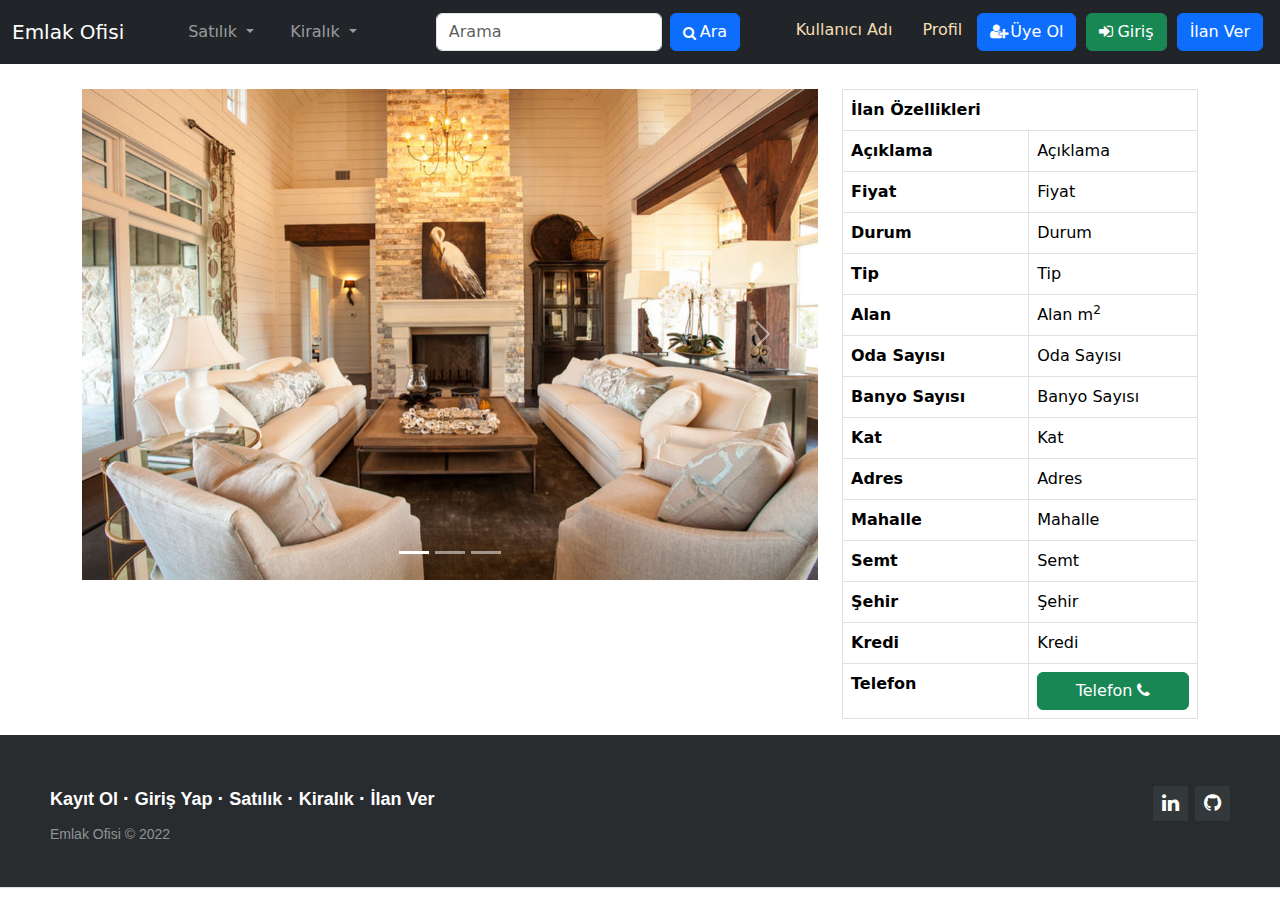
<file: Emlak Ofisi/Pages/ilanbilgisi.html>
<!doctype html>
<html lang="tr">
<head>
    <!-- Required meta tags -->
    <meta charset="utf-8">
    <meta name="viewport" content="width=device-width, initial-scale=1">

    <!-- Bootstrap CSS -->
   
    <link rel="stylesheet" href="../css/style.css" />
    <link rel="stylesheet" href="https://cdnjs.cloudflare.com/ajax/libs/font-awesome/4.7.0/css/font-awesome.min.css">

    <link href="https://cdn.jsdelivr.net/npm/bootstrap@5.1.3/dist/css/bootstrap.min.css" rel="stylesheet">
    <script src="https://cdn.jsdelivr.net/npm/bootstrap@5.1.3/dist/js/bootstrap.bundle.min.js"></script>

    <script src="https://code.jquery.com/jquery-3.3.1.slim.min.js" integrity="sha384-q8i/X+965DzO0rT7abK41JStQIAqVgRVzpbzo5smXKp4YfRvH+8abtTE1Pi6jizo" crossorigin="anonymous"></script>
    <script src="https://cdnjs.cloudflare.com/ajax/libs/popper.js/1.14.7/umd/popper.min.js" integrity="sha384-UO2eT0CpHqdSJQ6hJty5KVphtPhzWj9WO1clHTMGa3JDZwrnQq4sF86dIHNDz0W1" crossorigin="anonymous"></script>
    <script src="https://stackpath.bootstrapcdn.com/bootstrap/4.3.1/js/bootstrap.min.js" integrity="sha384-JjSmVgyd0p3pXB1rRibZUAYoIIy6OrQ6VrjIEaFf/nJGzIxFDsf4x0xIM+B07jRM" crossorigin="anonymous"></script>
    
    
    <title>Emlak Ofisi</title>
</head>
<body>
    <header>
        <!--navbar-->
        <nav class="navbar navbar-expand-lg navbar-dark bg-dark">
            <div class="container-fluid">
                <a class="navbar-brand" href="#">Emlak Ofisi</a>
                <button class="navbar-toggler" type="button" data-bs-toggle="collapse" data-bs-target="#navbarSupportedContent" aria-controls="navbarSupportedContent" aria-expanded="false" aria-label="Toggle navigation">
                    <span class="navbar-toggler-icon"></span>
                </button>

                <div class="collapse navbar-collapse" id="navbarSupportedContent">
                    <ul class="navbar-nav me-auto mb-2 mb-lg-0" style="padding-left: 40px;">
                        <li class="nav-item dropdown">
                            <a class="nav-link dropdown-toggle" href="#" id="navbarDropdown" role="button" data-bs-toggle="dropdown" aria-expanded="false">
                                Satılık
                            </a>
                            <ul class="dropdown-menu" aria-labelledby="navbarDropdown">
                                <li><a class="dropdown-item" href="#">Ev</a></li>
                                <li><hr class="dropdown-divider"></li>
                                <li><a class="dropdown-item" href="#">Arsa</a></li>
                                <li><hr class="dropdown-divider"></li>
                                <li><a class="dropdown-item" href="#">Dükkan</a></li>
                            </ul>
                        </li>
                        <li class="nav-item dropdown" style="padding-left: 20px;">
                            <a class="nav-link dropdown-toggle" href="#" id="navbarDropdown" role="button" data-bs-toggle="dropdown" aria-expanded="false" >
                                Kiralık
                            </a>
                            <ul class="dropdown-menu" aria-labelledby="navbarDropdown">
                                <li><a class="dropdown-item" href="#">Ev</a></li>
                                <li><hr class="dropdown-divider"></li>
                                <li><a class="dropdown-item" href="#">Arsa</a></li>
                                <li><hr class="dropdown-divider"></li>
                                <li><a class="dropdown-item" href="#">Dükkan</a></li>
                            </ul>
                        </li>
                    </ul>
                    <form class="d-flex mx-auto">
                        <input class="form-control me-2" type="search" placeholder="Arama" aria-label="Search">
                        
                        <button class="btn btn-primary d-flex" type="submit"><i class="fa fa-search" style="font-size: 14px; padding-top: 6px; padding-right: 4px;"></i>Ara</button>
                    </form>

                    <ul class="nav navbar-nav navbar-right" style="padding: 5px;">
                        <li style="padding-top: 5px;"><a style="color: wheat; padding: 15px; text-decoration: none;" href="#">Kullanıcı Adı</a></li>
                        <li style="padding-top: 5px;"><a style="color: wheat; padding: 15px;  text-decoration: none;" href="#">Profil</a></li>

                        <div class="nav navbar-nav navbar-right d-flex">
                            <li style="padding-right:10px;"><a class="btn btn-primary"><i class="fa fa-user-plus" style="padding-right: 2px;"></i>Üye Ol</a></li>
                            <li style="padding-right:10px;"><a class="btn btn-success"><i class="fa fa-sign-in" style="padding-right: 4px;"></i>Giriş</a></li>
                            <li><a class="btn btn-primary">İlan Ver</a></li>
                            
                        </div>
                    </ul>
                   
                  
                </div>
            </div>
        </nav>
        <!--navbar-->
    </header>
    <div class="container" style="padding-top: 25px;">
        <div class="row">
            <div class="col-md-8">
                <div id="carouselExampleIndicators" class="carousel slide" data-bs-ride="carousel">
                    <div class="carousel-indicators">
                      <button type="button" data-bs-target="#carouselExampleIndicators" data-bs-slide-to="0" class="active" aria-current="true" aria-label="Slide 1"></button>
                      <button type="button" data-bs-target="#carouselExampleIndicators" data-bs-slide-to="1" aria-label="Slide 2"></button>
                      <button type="button" data-bs-target="#carouselExampleIndicators" data-bs-slide-to="2" aria-label="Slide 3"></button>
                    </div>
                    <div class="carousel-inner">
                      <div class="carousel-item active">
                        <img src="../images/5.jpg" class="d-block w-100" alt="...">
                      </div>
                      <div class="carousel-item">
                        <img src="../images/6.jpg" class="d-block w-100" alt="...">
                      </div>
                      <div class="carousel-item">
                        <img src="../images/5.jpg" class="d-block w-100" alt="...">
                      </div>
                    </div>
                    <button class="carousel-control-prev" type="button" data-bs-target="#carouselExampleIndicators" data-bs-slide="prev">
                      <span class="carousel-control-prev-icon" aria-hidden="true"></span>
                      <span class="visually-hidden">Previous</span>
                    </button>
                    <button class="carousel-control-next" type="button" data-bs-target="#carouselExampleIndicators" data-bs-slide="next">
                      <span class="carousel-control-next-icon" aria-hidden="true"></span>
                      <span class="visually-hidden">Next</span>
                    </button>
                  </div>
            </div>
           <div class="col-md-4">
               <table class="table table-bordered">
                   <tbody>
                     <tr><th colspan="2">İlan Özellikleri</th></tr>
                     <tr><td><strong>Açıklama</strong></td><td>Açıklama</td></tr>
                     <tr><td><strong>Fiyat</strong></td><td>Fiyat</td></tr>
                     <tr><td><strong>Durum</strong></td><td>Durum</td></tr>
                     <tr><td><strong>Tip</strong></td><td>Tip</td></tr>
                     <tr><td><strong>Alan</strong></td><td>Alan m<sup>2</sup></td></tr>
                     <tr><td><strong>Oda Sayısı</strong></td><td>Oda Sayısı</td></tr>
                     <tr><td><strong>Banyo Sayısı</strong></td><td>Banyo Sayısı</td></tr>
                     <tr><td><strong>Kat</strong></td><td>Kat</td></tr>
                     <tr><td><strong>Adres</strong></td><td>Adres</td></tr>
                     <tr><td><strong>Mahalle</strong></td><td>Mahalle</td></tr>
                     <tr><td><strong>Semt</strong></td><td>Semt</td></tr>
                     <tr><td><strong>Şehir</strong></td><td>Şehir</td></tr>
                     <tr><td><strong>Kredi</strong></td><td>Kredi</td></tr>
                     <tr><td><strong>Telefon</strong></td><td><button class="btn btn-success btn-block" style="width: 100%;">Telefon<i class="fa fa-phone" style="padding-left: 5px;"></i></button></td></tr>
                   </tbody>

               </table>
           </div>
        </div>
    </div>
   
        <footer class="footer-distributed">
          <!--footer-->
          <div class="footer-right">
    
            <a href="https://www.linkedin.com/in/utku-eren-bulut-604b101a3/"><i class="fa fa-linkedin"></i></a>
            <a href="https://github.com/utkueren"><i class="fa fa-github"></i></a>
    
          </div>
    
          <div class="footer-left">
    
            <p class="footer-links">
             
    
              <a class="link-1" href="#">Kayıt Ol</a>
    
              <a href="#">Giriş Yap</a>
    
              <a href="#">Satılık</a>
    
              <a href="#">Kiralık</a>

              <a href="#">İlan Ver</a>
            </p>
    
            <p>Emlak Ofisi &copy; 2022</p>
          </div>
          <!--footer-->
        </footer>
        


    <!-- Optional JavaScript; choose one of the two! -->
    <!-- Option 1: Bootstrap Bundle with Popper -->
    <script src="https://cdn.jsdelivr.net/npm/bootstrap@5.1.3/dist/js/bootstrap.bundle.min.js" integrity="sha384-ka7Sk0Gln4gmtz2MlQnikT1wXgYsOg+OMhuP+IlRH9sENBO0LRn5q+8nbTov4+1p" crossorigin="anonymous"></script>

    <!-- Option 2: Separate Popper and Bootstrap JS -->
    <!--
    <script src="https://cdn.jsdelivr.net/npm/@popperjs/core@2.10.2/dist/umd/popper.min.js" integrity="sha384-7+zCNj/IqJ95wo16oMtfsKbZ9ccEh31eOz1HGyDuCQ6wgnyJNSYdrPa03rtR1zdB" crossorigin="anonymous"></script>
    <script src="https://cdn.jsdelivr.net/npm/bootstrap@5.1.3/dist/js/bootstrap.min.js" integrity="sha384-QJHtvGhmr9XOIpI6YVutG+2QOK9T+ZnN4kzFN1RtK3zEFEIsxhlmWl5/YESvpZ13" crossorigin="anonymous"></script>
    -->
</body>
</html>
</file>
<file: Emlak Ofisi/css/style.css>
/*footer*/
section {
  width: 100%;
  display: inline-block;
  background: #ccc;
  height: 60vh;
  text-align: center;
  font-size: 22px;
  font-weight: 700;
  text-decoration: underline;
}

.footer-distributed {
  background-color: #292c2f;
  box-shadow: 0 1px 1px 0 rgba(0, 0, 0, 0.12);
  box-sizing: border-box;
  width: 100%;
  text-align: left;
  font: normal 16px sans-serif;
  padding: 45px 50px;
}

.footer-distributed .footer-left p {
  color: #8f9296;
  font-size: 14px;
  margin: 0;
}
/* Footer links */

.footer-distributed p.footer-links {
  font-size: 18px;
  font-weight: bold;
  color: #ffffff;
  margin: 0 0 10px;
  padding: 0;
  transition: ease .25s;
}

.footer-distributed p.footer-links a {
  display: inline-block;
  line-height: 1.8;
  text-decoration: none;
  color: inherit;
  transition: ease .25s;
}

.footer-distributed .footer-links a:before {
  content: "·";
  font-size: 20px;
  left: 0;
  color: #fff;
  display: inline-block;
  padding-right: 5px;
}

.footer-distributed .footer-links .link-1:before {
  content: none;
}

.footer-distributed .footer-right {
  float: right;
  margin-top: 6px;
  max-width: 180px;
}

.footer-distributed .footer-right a {
  display: inline-block;
  width: 35px;
  height: 35px;
  background-color: #33383b;
  border-radius: 2px;
  font-size: 20px;
  color: #ffffff;
  text-align: center;
  line-height: 35px;
  margin-left: 3px;
  transition:all .25s;
}

.footer-distributed .footer-right a:hover{transform:scale(1.1); -webkit-transform:scale(1.1);}

.footer-distributed p.footer-links a:hover{text-decoration:underline;}

/* Media Queries */

@media (max-width: 600px) {
  .footer-distributed .footer-left, .footer-distributed .footer-right {
    text-align: center;
  }
  .footer-distributed .footer-right {
    float: none;
    margin: 0 auto 20px;
  }
  .footer-distributed .footer-left p.footer-links {
    line-height: 1.8;
  }
}
/*footer*/
</file>
